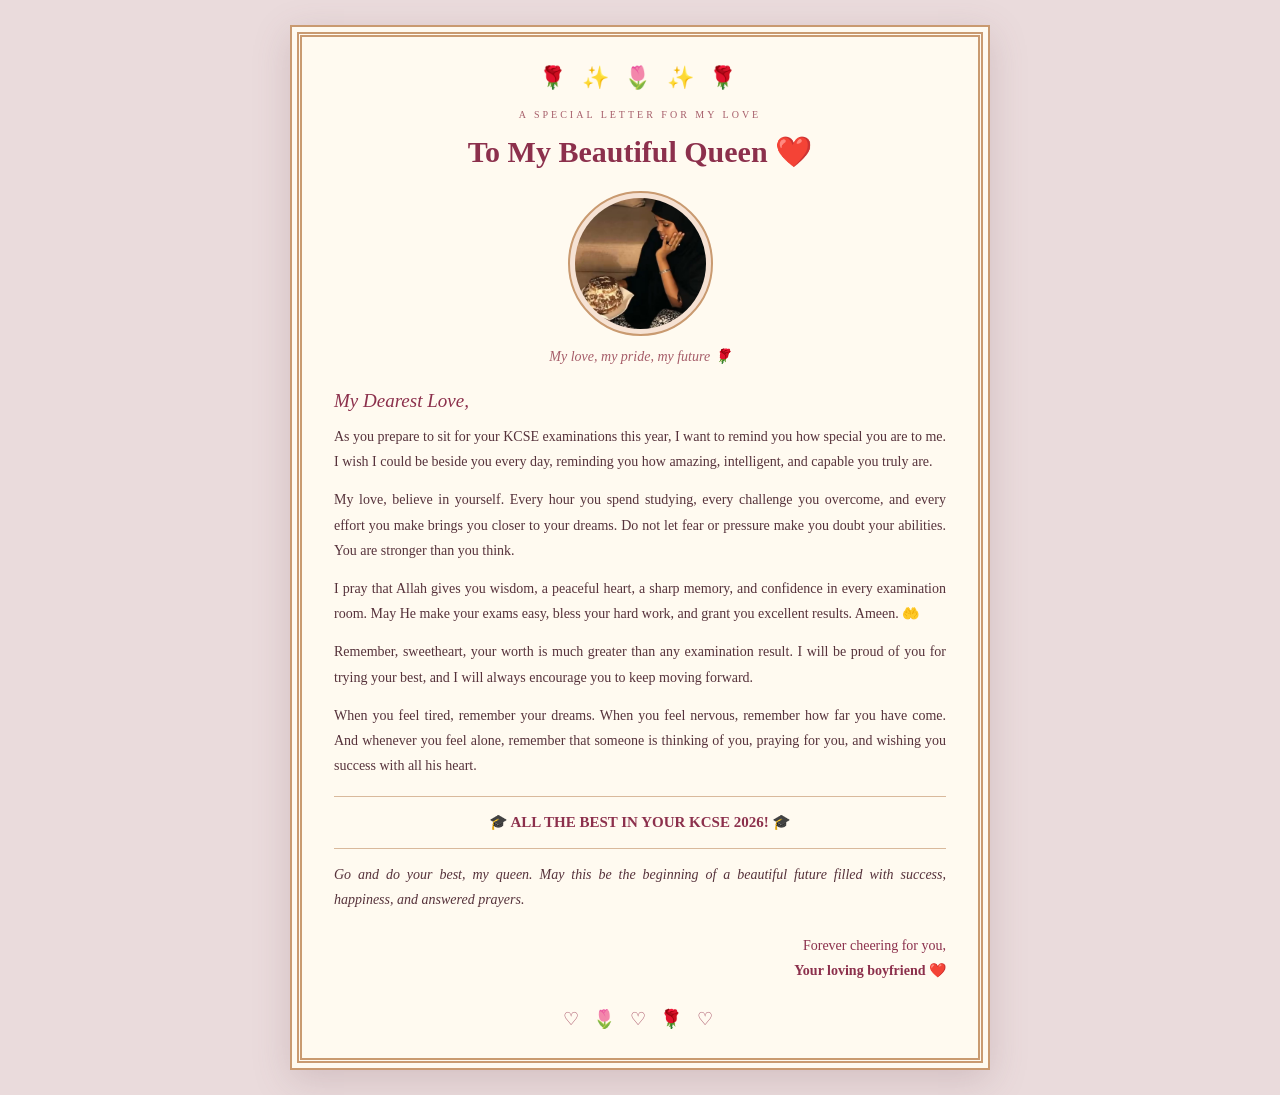
<file: index.html>
<!DOCTYPE html>
<html lang="en">
<head>
    <meta charset="UTF-8">
    <meta name="viewport" content="width=device-width, initial-scale=1.0">
    <title>A Letter for My Love ❤️</title>
    <link rel="stylesheet" href="saam.css">
</head>
<body>

    <main class="letter">

        <div class="flowers">🌹 ✨ 🌷 ✨ 🌹</div>

        <p class="top">A SPECIAL LETTER FOR MY LOVE</p>

        <h1>To My Beautiful Queen ❤️</h1>

        <div class="photo-frame">
            <img src="samimage.jpeg" alt="My beautiful love">
        </div>

        <p class="subtitle">My love, my pride, my future 🌹</p>

        <p class="greeting">My Dearest Love,</p>

        <p>
            As you prepare to sit for your KCSE examinations
            this year, I want to remind you how special you are
            to me. I wish I could be beside you every day,
            reminding you how amazing, intelligent, and
            capable you truly are.
        </p>

        <p>
            My love, believe in yourself. Every hour you spend
            studying, every challenge you overcome, and every
            effort you make brings you closer to your dreams.
            Do not let fear or pressure make you doubt your
            abilities. You are stronger than you think.
        </p>

        <p>
            I pray that Allah gives you wisdom, a peaceful
            heart, a sharp memory, and confidence in every
            examination room. May He make your exams easy,
            bless your hard work, and grant you excellent
            results. Ameen. 🤲
        </p>

        <p>
            Remember, sweetheart, your worth is much greater
            than any examination result. I will be proud of
            you for trying your best, and I will always
            encourage you to keep moving forward.
        </p>

        <p>
            When you feel tired, remember your dreams.
            When you feel nervous, remember how far you have
            come. And whenever you feel alone, remember that
            someone is thinking of you, praying for you,
            and wishing you success with all his heart.
        </p>

        <p class="highlight">
            🎓 ALL THE BEST IN YOUR KCSE 2026! 🎓
        </p>

        <p class="closing">
            Go and do your best, my queen. May this be the
            beginning of a beautiful future filled with
            success, happiness, and answered prayers.
        </p>

        <p class="signature">
            Forever cheering for you,<br>
            <strong>Your loving boyfriend ❤️</strong>
        </p>

        <div class="bottom-decoration">♡ 🌷 ♡ 🌹 ♡</div>

    </main>

</body>
</html>
</file>
<file: saam.css>
* {
    margin: 0;
    padding: 0;
    box-sizing: border-box;
}

body {
    background: #eadbdc;
    padding: 25px 12px;
    font-family: Georgia, "Times New Roman", serif;
    color: #56323b;
}

.letter {
    width: 100%;
    max-width: 700px;
    margin: auto;
    padding: 38px 42px;
    background: #fffaf0;
    border: 2px solid #c99a70;
    outline: 5px double #c99a70;
    outline-offset: -12px;
    box-shadow: 0 10px 35px #79545a35;
    position: relative;
}

.flowers,
.bottom-decoration {
    text-align: center;
    color: #a44b60;
    font-size: 22px;
    letter-spacing: 5px;
}

.top {
    text-align: center;
    font-size: 10px;
    letter-spacing: 3px;
    color: #a65d69;
    margin: 18px 0 12px;
}

h1 {
    text-align: center;
    font-size: 30px;
    line-height: 1.3;
    color: #8c304c;
    margin-bottom: 20px;
}

.photo-frame {
    width: 145px;
    height: 145px;
    padding: 5px;
    margin: 0 auto 12px;
    border: 2px solid #c99a70;
    border-radius: 50%;
    background: #f6e2d4;
}

.photo-frame img {
    width: 100%;
    height: 100%;
    object-fit: cover;
    border-radius: 50%;
}

.subtitle {
    text-align: center;
    color: #a65d69;
    font-style: italic;
    font-size: 14px;
    margin-bottom: 25px;
}

.greeting {
    font-size: 19px;
    font-style: italic;
    color: #8c304c;
    margin-bottom: 12px;
}

.letter > p:not(.top):not(.subtitle):not(.greeting) {
    font-size: 14px;
    line-height: 1.8;
    margin-bottom: 13px;
    text-align: justify;
}

.letter .highlight {
    text-align: center !important;
    color: #8c304c;
    font-weight: bold;
    font-size: 15px !important;
    padding: 12px 5px;
    border-top: 1px solid #d9b99c;
    border-bottom: 1px solid #d9b99c;
    margin-top: 18px;
}

.letter .closing {
    font-style: italic;
}

.letter .signature {
    text-align: right !important;
    color: #8c304c;
    margin-top: 20px;
}

.bottom-decoration {
    margin-top: 25px;
    font-size: 18px;
}

@media (max-width: 480px) {
    body {
        padding: 12px;
    }

    .letter {
        padding: 28px 22px;
    }

    h1 {
        font-size: 25px;
    }

    .letter > p:not(.top):not(.subtitle):not(.greeting) {
        font-size: 13px;
        line-height: 1.7;
    }

    .photo-frame {
        width: 125px;
        height: 125px;
    }
}

@media print {
    body {
        background: white;
        padding: 0;
    }

    .letter {
        box-shadow: none;
        max-width: none;
    }
}
</file>
